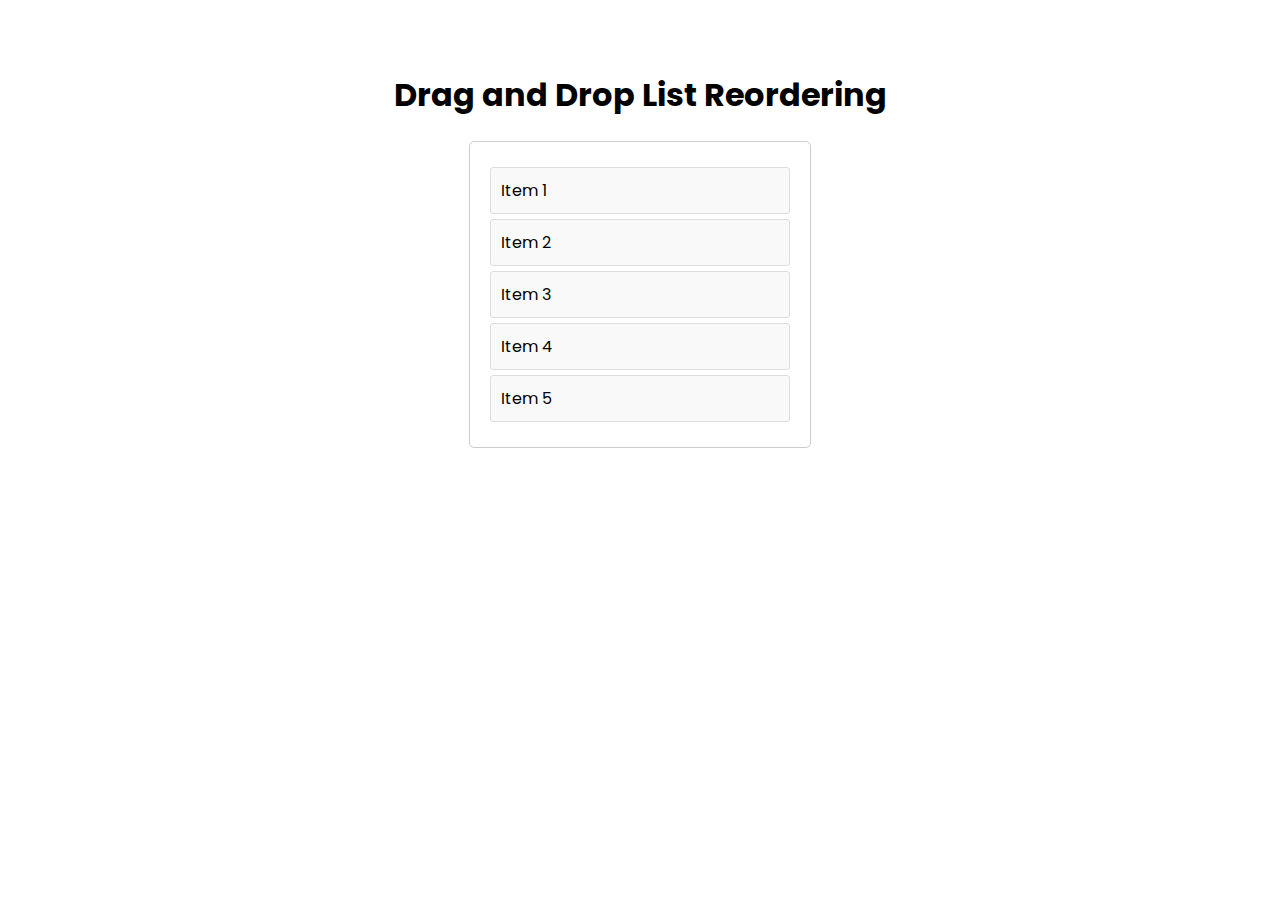
<file: Drag and Drop List Reordering/index.html>
<!DOCTYPE html>
<html lang="en">
  <head>
    <meta charset="UTF-8" />
    <meta name="viewport" content="width=device-width, initial-scale=1.0" />
    <title>Drag and Drop List Reordering</title>
    <link rel="stylesheet" href="styles.css" />
    <script src="script.js" defer></script>
  </head>
  <body>
    <div class="container">
      <h1>Drag and Drop List Reordering</h1>
      <ul id="draggable-list">
        <li draggable="true" class="draggable-item">
          <p>Item 1</p>
        </li>
        <li draggable="true" class="draggable-item">
          <p>Item 2</p>
        </li>
        <li draggable="true" class="draggable-item">
          <p>Item 3</p>
        </li>
        <li draggable="true" class="draggable-item">
          <p>Item 4</p>
        </li>
        <li draggable="true" class="draggable-item">
          <p>Item 5</p>
        </li>
      </ul>
    </div>
  </body>
</html>
</file>
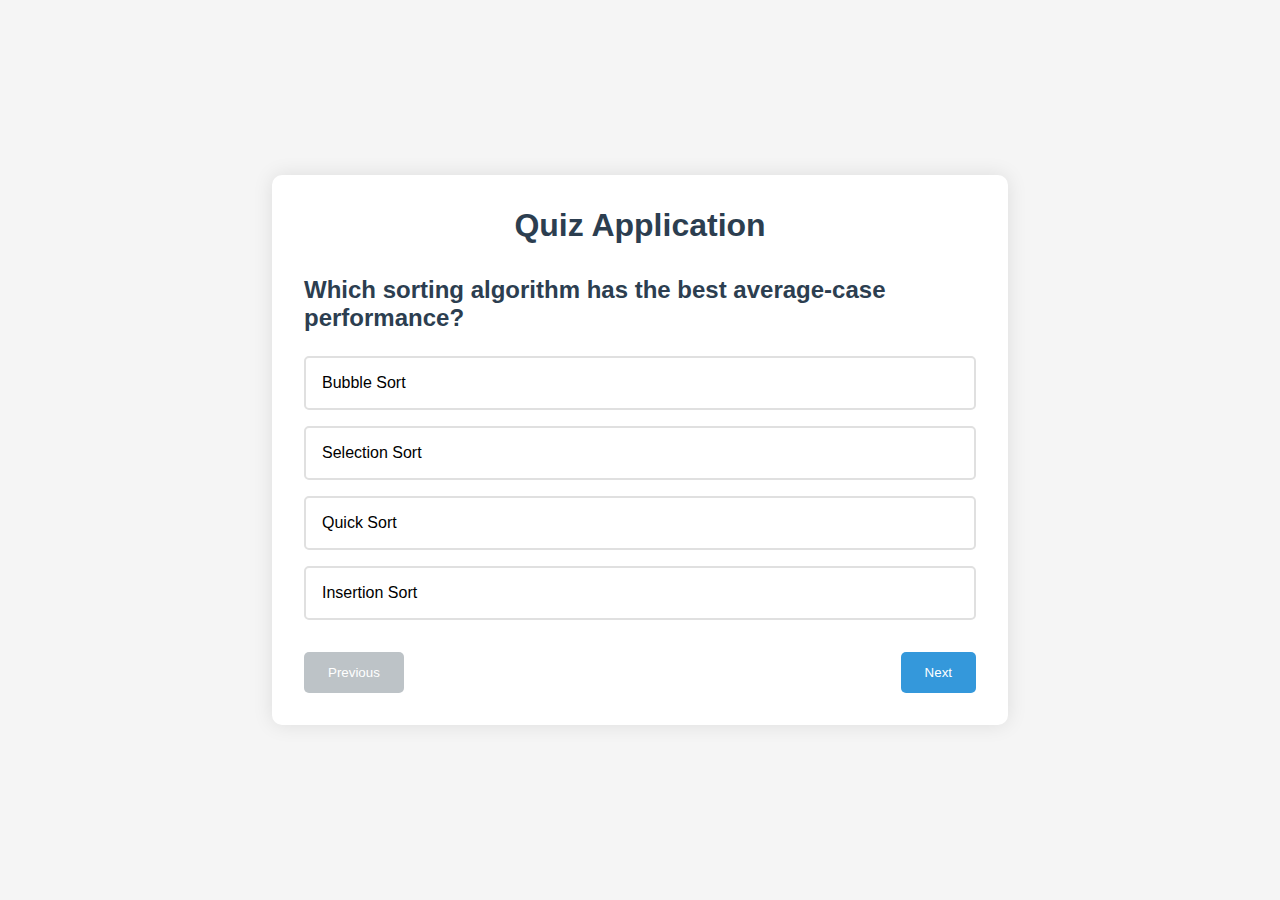
<file: Dynamic Quiz Application/index.html>
<!DOCTYPE html>
<html lang="en">
  <head>
    <meta charset="UTF-8" />
    <meta name="viewport" content="width=device-width, initial-scale=1.0" />
    <title>Dynamic Quiz Application</title>
    <link rel="stylesheet" href="styles.css" />
  </head>
  <body>
    <div class="container">
      <div id="quiz-container">
        <h1>Quiz Application</h1>
        <div id="question-container">
          <h2 id="question-text"></h2>
          <div id="options-container"></div>
        </div>
        <div id="controls">
          <button id="prev-btn" disabled>Previous</button>
          <button id="next-btn">Next</button>
          <button id="submit-btn" style="display: none">Submit</button>
        </div>
        <div id="result-container" style="display: none">
          <h2>Your Score: <span id="score"></span></h2>
          <p id="feedback"></p>
          <button id="restart-btn">Restart Quiz</button>
        </div>
      </div>
    </div>
    <script src="script.js"></script>
  </body>
</html>
</file>
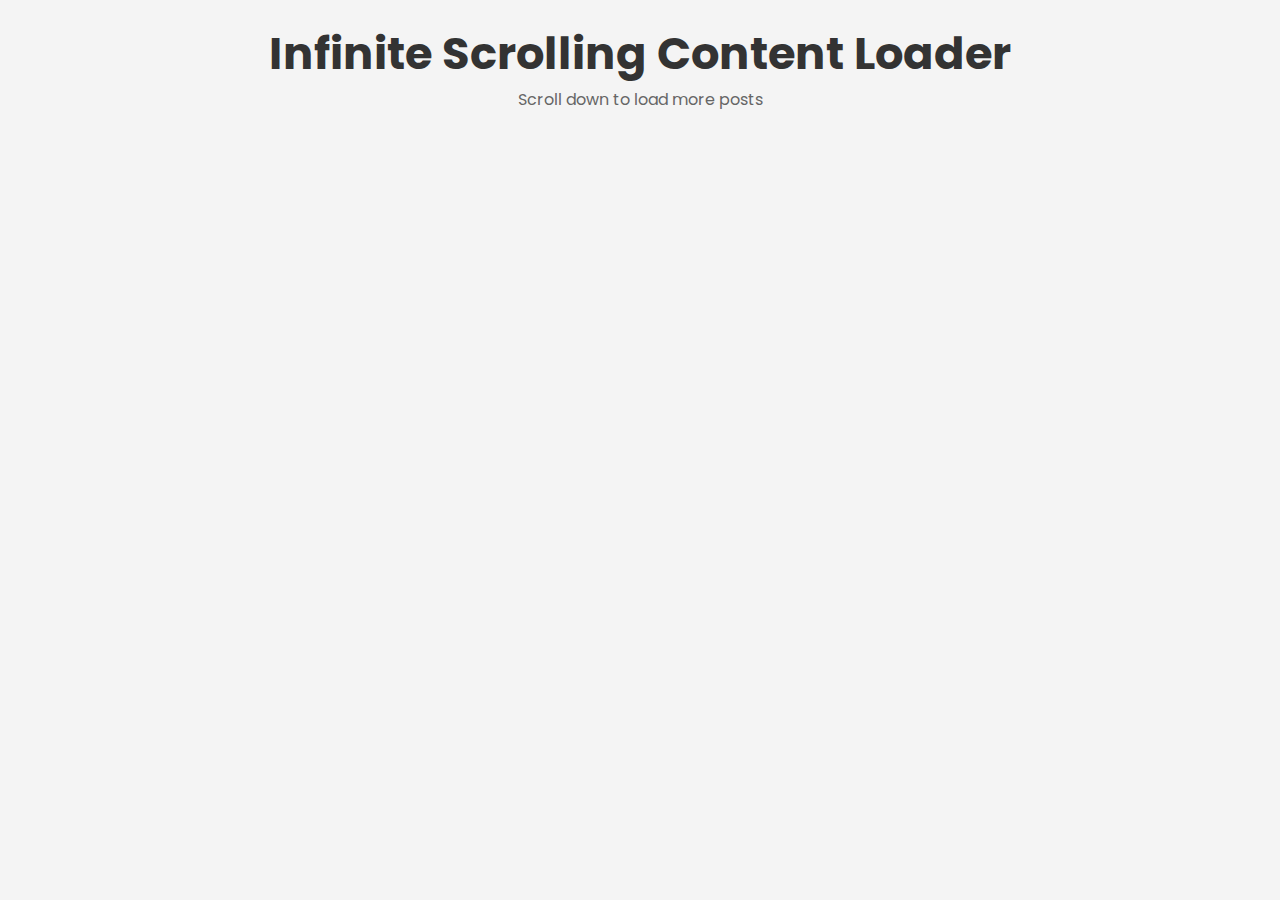
<file: Infinite Scrolling Content Loader/index.html>
<!DOCTYPE html>
<html lang="en">
  <head>
    <meta charset="UTF-8" />
    <meta name="viewport" content="width=device-width, initial-scale=1.0" />
    <title>Infinite Scrolling Content Loader</title>
    <link rel="stylesheet" href="style.css" />
  </head>
  <body>
    <header>
      <h1>Infinite Scrolling Content Loader</h1>
      <p>Scroll down to load more posts</p>
    </header>

    <div id="posts-container">
      <!-- Posts are rendered here dynamically -->
    </div>

    <!-- Loader for new posts -->
    <div class="loader">
      <div class="circle"></div>
      <div class="circle"></div>
      <div class="circle"></div>
    </div>

    <script src="script.js"></script>
  </body>
</html>
</file>
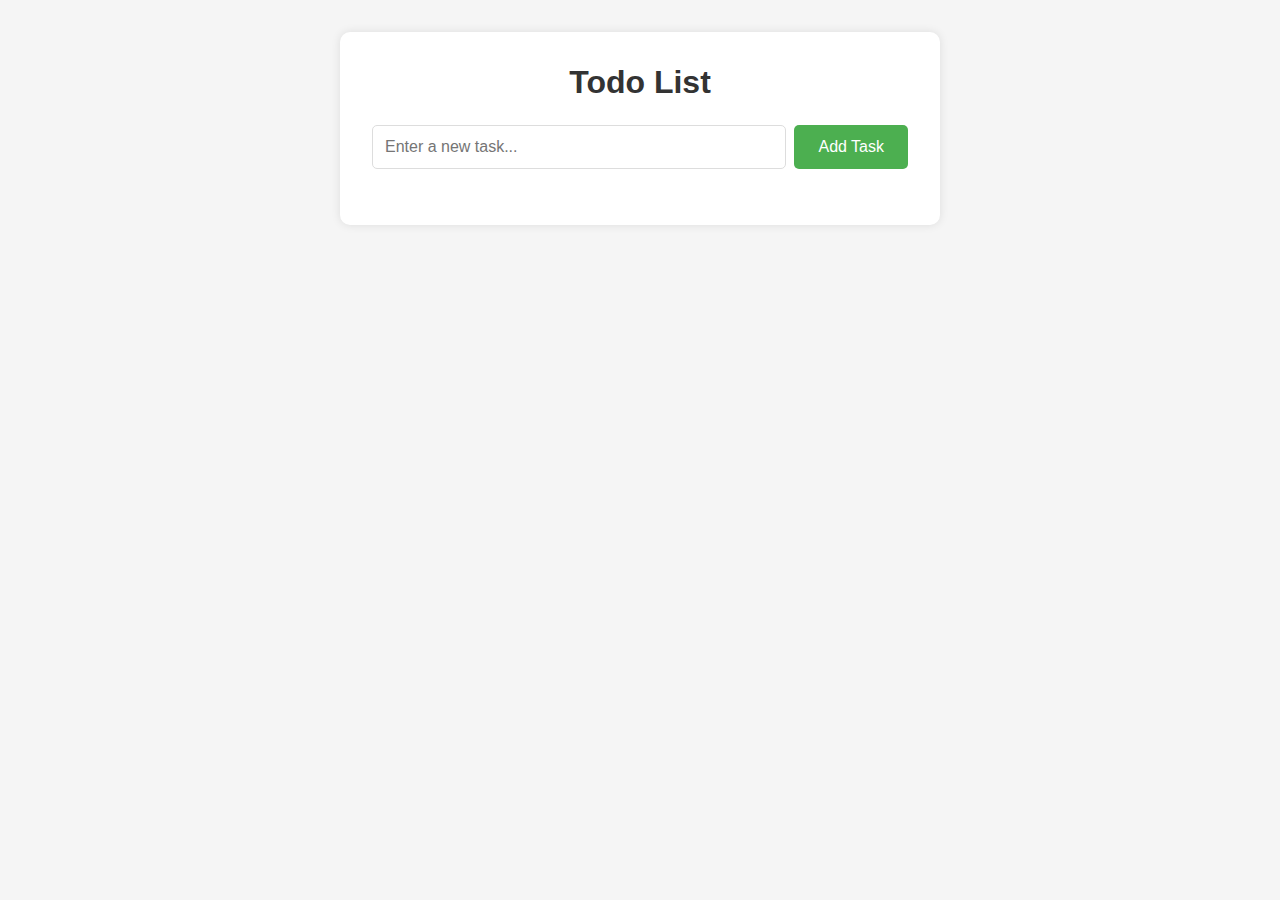
<file: Interactive To-Do List Application/index.html>
<!DOCTYPE html>
<html lang="en">
  <head>
    <meta charset="UTF-8" />
    <meta name="viewport" content="width=device-width, initial-scale=1.0" />
    <title>Interactive Todo List</title>
    <style>
      * {
        margin: 0;
        padding: 0;
        box-sizing: border-box;
        font-family: "Segoe UI", Tahoma, Geneva, Verdana, sans-serif;
      }

      body {
        background-color: #f5f5f5;
        display: flex;
        justify-content: center;
        padding: 2rem;
      }

      .container {
        background-color: white;
        padding: 2rem;
        border-radius: 10px;
        box-shadow: 0 0 10px rgba(0, 0, 0, 0.1);
        width: 100%;
        max-width: 600px;
      }

      h1 {
        color: #333;
        margin-bottom: 1.5rem;
        text-align: center;
      }

      .todo-input-container {
        display: flex;
        gap: 0.5rem;
        margin-bottom: 1.5rem;
      }

      #todoInput {
        flex: 1;
        padding: 0.75rem;
        border: 1px solid #ddd;
        border-radius: 5px;
        font-size: 1rem;
      }

      button {
        padding: 0.75rem 1.5rem;
        background-color: #4caf50;
        color: white;
        border: none;
        border-radius: 5px;
        cursor: pointer;
        font-size: 1rem;
        transition: background-color 0.3s;
      }

      button:hover {
        background-color: #45a049;
      }

      .todo-list {
        list-style: none;
      }

      .todo-item {
        display: flex;
        align-items: center;
        padding: 1rem;
        background-color: #f8f8f8;
        margin-bottom: 0.5rem;
        border-radius: 5px;
        transition: background-color 0.3s;
      }

      .todo-item.completed {
        background-color: #e8f5e9;
        text-decoration: line-through;
        color: #666;
      }

      .todo-item input[type="checkbox"] {
        margin-right: 1rem;
        transform: scale(1.2);
      }

      .todo-item .delete-btn {
        margin-left: auto;
        background-color: #f44336;
        padding: 0.5rem 1rem;
      }

      .todo-item .delete-btn:hover {
        background-color: #d32f2f;
      }
    </style>
  </head>
  <body>
    <div class="container">
      <h1>Todo List</h1>
      <div class="todo-input-container">
        <input type="text" id="todoInput" placeholder="Enter a new task..." />
        <button id="addTodo">Add Task</button>
      </div>
      <ul class="todo-list" id="todoList"></ul>
    </div>
    <script src="todo.js"></script>
  </body>
</html>
</file>
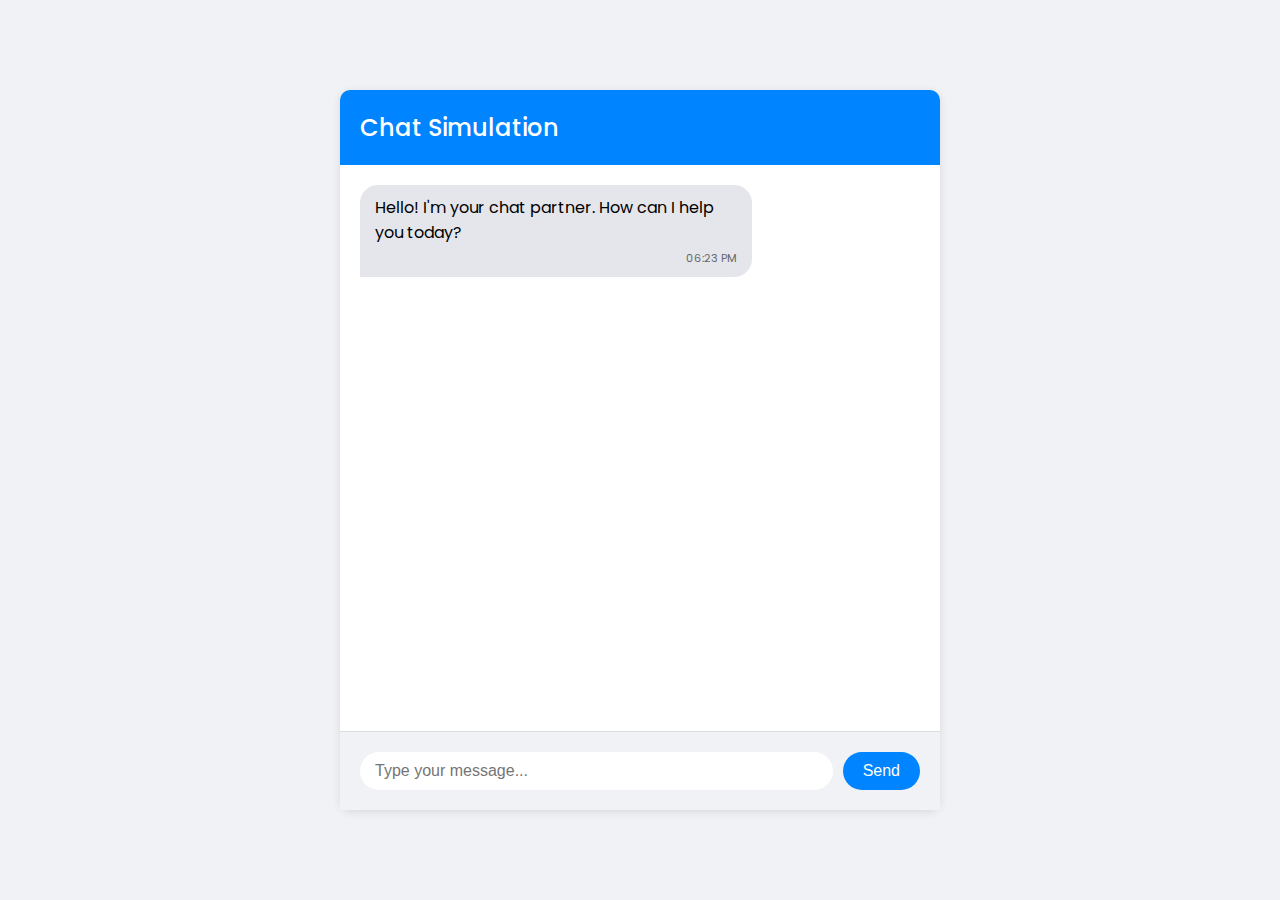
<file: Real-time Chat Simulation/index.html>
<!DOCTYPE html>
<html lang="en">
  <head>
    <meta charset="UTF-8" />
    <meta name="viewport" content="width=device-width, initial-scale=1.0" />
    <title>Real-time Chat Simulation</title>
    <link rel="stylesheet" href="styles.css" />
  </head>
  <body>
    <div class="chat-container">
      <div class="chat-header">
        <h1>Chat Simulation</h1>
      </div>
      <div class="chat-messages" id="chat-messages">
        <!-- Messages will be added here dynamically -->
      </div>
      <div class="chat-input">
        <input
          type="text"
          id="message-input"
          placeholder="Type your message..."
        />
        <button id="send-button">Send</button>
      </div>
    </div>
    <script src="script.js"></script>
  </body>
</html>
</file>
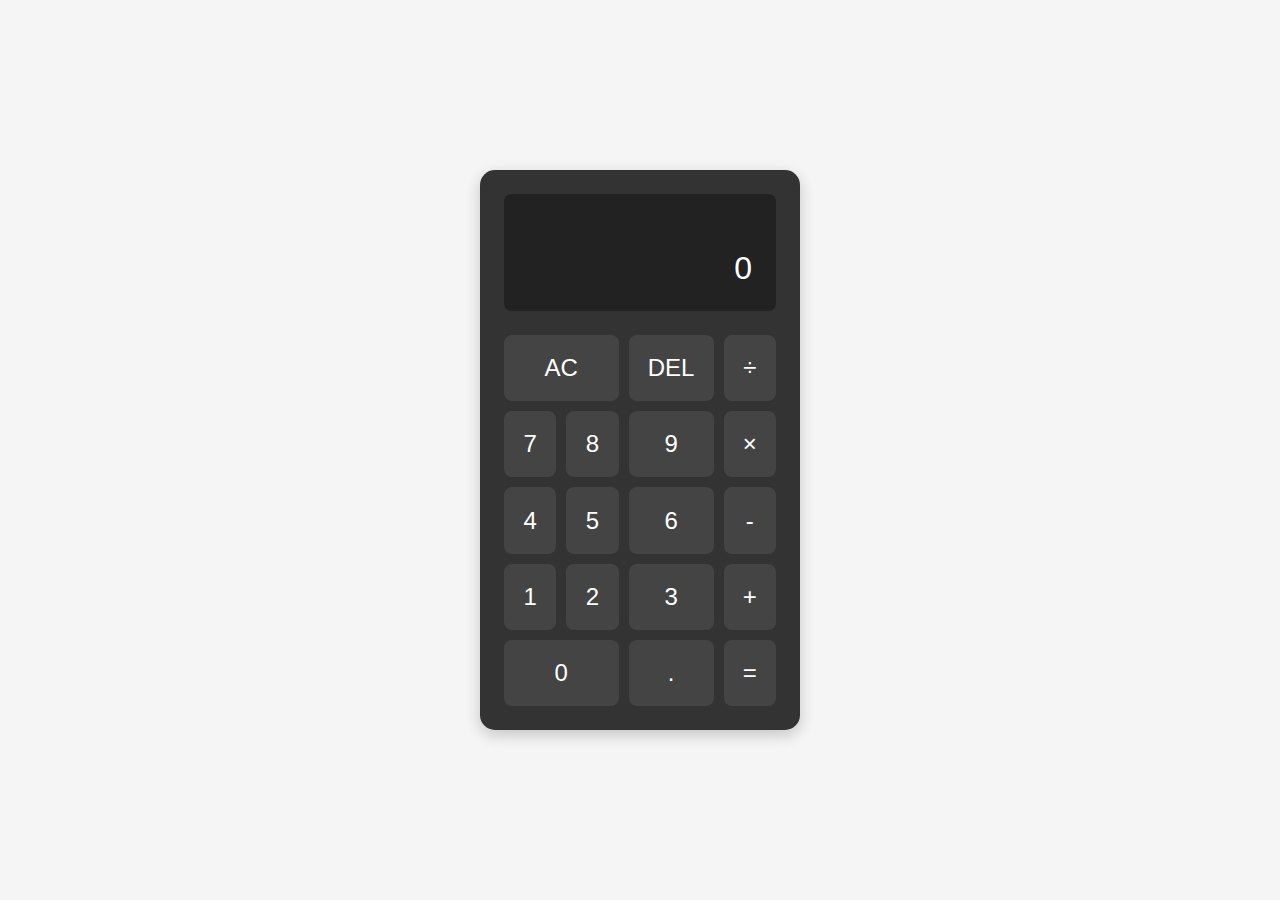
<file: Simple Calculator/index.html>
<!DOCTYPE html>
<html lang="en">
  <head>
    <meta charset="UTF-8" />
    <meta name="viewport" content="width=device-width, initial-scale=1.0" />
    <title>Simple Calculator</title>
    <style>
      * {
        margin: 0;
        padding: 0;
        box-sizing: border-box;
        font-family: "Segoe UI", Tahoma, Geneva, Verdana, sans-serif;
      }

      body {
        background-color: #f5f5f5;
        display: flex;
        justify-content: center;
        align-items: center;
        min-height: 100vh;
        padding: 2rem;
      }

      .calculator {
        background-color: #333;
        padding: 1.5rem;
        border-radius: 15px;
        box-shadow: 0 5px 15px rgba(0, 0, 0, 0.2);
        width: 100%;
        max-width: 320px;
      }

      .display {
        background-color: #222;
        padding: 1.5rem;
        margin-bottom: 1.5rem;
        border-radius: 8px;
        text-align: right;
        min-height: 80px;
      }

      .previous-operand {
        color: rgba(255, 255, 255, 0.7);
        font-size: 1.2rem;
        min-height: 1.5rem;
        margin-bottom: 0.5rem;
      }

      .current-operand {
        color: white;
        font-size: 2rem;
        word-wrap: break-word;
        word-break: break-all;
      }

      .buttons {
        display: grid;
        grid-template-columns: repeat(4, 1fr);
        gap: 10px;
      }

      button {
        padding: 1.2rem;
        font-size: 1.5rem;
        border: none;
        border-radius: 8px;
        background-color: #444;
        color: white;
        cursor: pointer;
        transition: background-color 0.2s, transform 0.1s;
      }

      button:hover {
        background-color: #555;
      }

      button:active {
        transform: scale(0.95);
      }

      .span-two {
        grid-column: span 2;
      }
    </style>
  </head>
  <body>
    <div class="calculator">
      <div class="display">
        <div class="previous-operand"></div>
        <div class="current-operand">0</div>
      </div>
      <div class="buttons">
        <button class="clear span-two">AC</button>
        <button class="delete">DEL</button>
        <button class="operator">÷</button>
        <button class="number">7</button>
        <button class="number">8</button>
        <button class="number">9</button>
        <button class="operator">×</button>
        <button class="number">4</button>
        <button class="number">5</button>
        <button class="number">6</button>
        <button class="operator">-</button>
        <button class="number">1</button>
        <button class="number">2</button>
        <button class="number">3</button>
        <button class="operator">+</button>
        <button class="number span-two">0</button>
        <button class="number">.</button>
        <button class="equals">=</button>
      </div>
    </div>
    <script src="calculator.js"></script>
  </body>
</html>
</file>
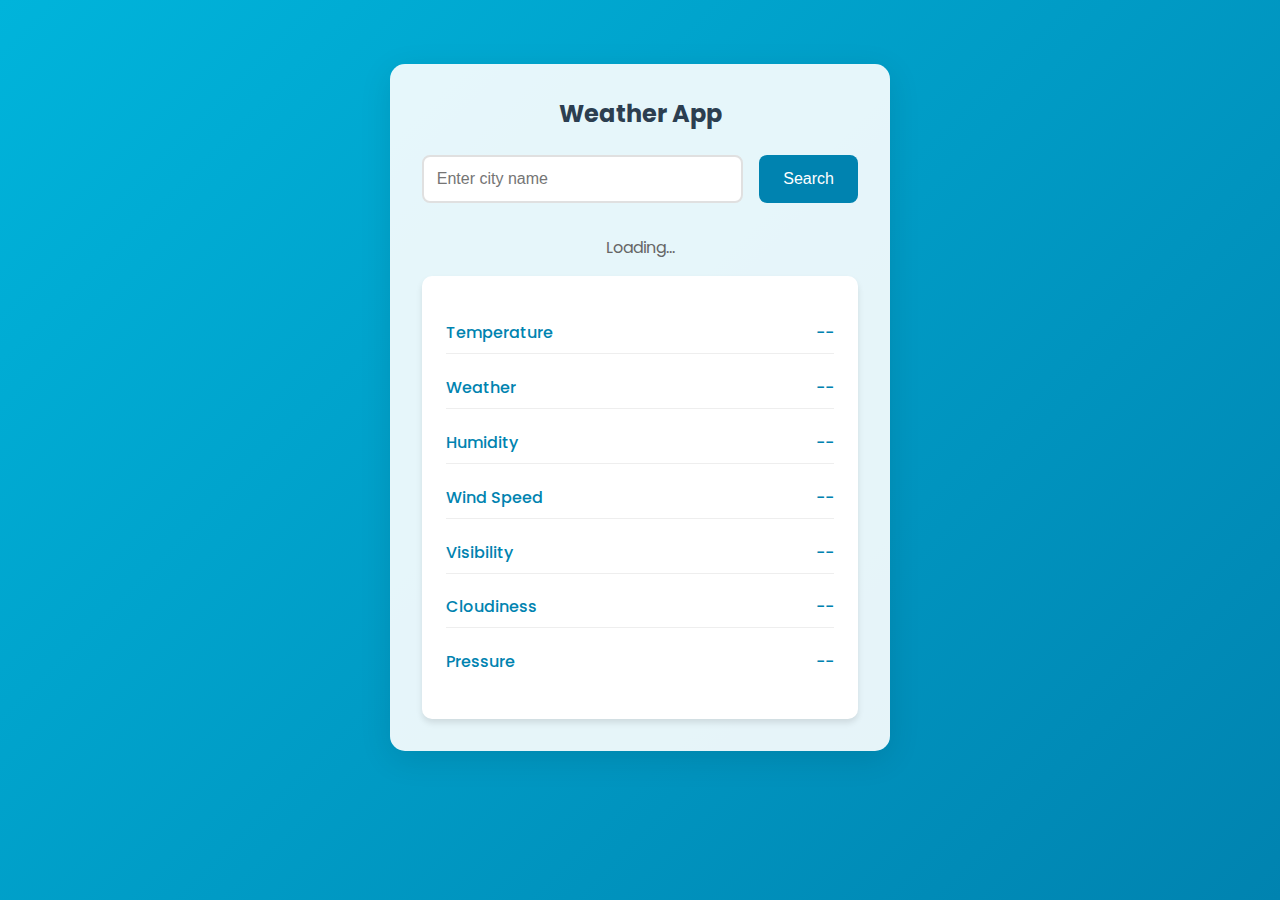
<file: Weather App with API Integration/index.html>
<!DOCTYPE html>
<html lang="en">
  <head>
    <meta charset="UTF-8" />
    <meta name="viewport" content="width=device-width, initial-scale=1.0" />
    <title>Weather App</title>
    <link rel="stylesheet" href="style.css" />
  </head>
  <body>
    <div class="container">
      <h2>Weather App</h2>

      <div class="search-container">
        <input type="text" id="city-input" placeholder="Enter city name" />
        <button id="search-button">Search</button>
      </div>

      <div id="error"></div>
      <div id="loading">Loading...</div>

      <div id="weatherDetails">
        <p>
          <span class="label">Temperature</span>
          <span id="temperature">--</span>
        </p>
        <p>
          <span class="label">Weather</span>
          <span id="weather">--</span>
        </p>
        <p>
          <span class="label">Humidity</span>
          <span id="humidity">--</span>
        </p>
        <p>
          <span class="label">Wind Speed</span>
          <span id="windSpeed">--</span>
        </p>
        <p>
          <span class="label">Visibility</span>
          <span id="visibility">--</span>
        </p>
        <p>
          <span class="label">Cloudiness</span>
          <span id="cloudiness">--</span>
        </p>
        <p>
          <span class="label">Pressure</span>
          <span id="pressure">--</span>
        </p>
      </div>
    </div>
    <script src="weather.js"></script>
  </body>
</html>
</file>
<file: Drag and Drop List Reordering/styles.css>
@import url(https://fonts.googleapis.com/css2?family=Poppins:wght@100;200;300;400;500;600;800;900&display=swap);

body {
  font-family: "Poppins", sans-serif;
  padding: 50px;
  margin: 0;
  box-sizing: border-box;
  display: flex;
  flex-direction: column;
  align-items: center;
  justify-content: center;
}

#draggable-list {
  width: 300px;
  margin: 0 auto;
  padding: 20px;
  border: 1px solid #ccc;
  border-radius: 5px;
  list-style: none;
}

#draggable-list li {
  list-style: none;
  padding: 10px;
  margin: 5px 0;
  background-color: #f9f9f9;
  border: 1px solid #ddd;
  border-radius: 3px;
  cursor: move;
  transition: all 0.2s ease;
}

#draggable-list li p {
  margin: 0;
}

.dragging {
  opacity: 0.5;
  background-color: #e0e0e0 !important;
}

.drag-over {
  border: 2px dashed #4caf50 !important;
  padding: 9px !important;
  background-color: #f0fff0 !important;
}

.shake {
  animation: shake 0.5s ease-in-out;
}

@keyframes shake {
  0%,
  100% {
    transform: translateX(0);
  }
  25% {
    transform: translateX(-5px);
  }
  75% {
    transform: translateX(5px);
  }
}
</file>
<file: Dynamic Quiz Application/styles.css>
* {
  margin: 0;
  padding: 0;
  box-sizing: border-box;
  font-family: "Arial", sans-serif;
}

body {
  background-color: #f5f5f5;
  min-height: 100vh;
  display: flex;
  justify-content: center;
  align-items: center;
}

.container {
  width: 100%;
  max-width: 800px;
  padding: 2rem;
}

#quiz-container {
  background-color: white;
  border-radius: 10px;
  padding: 2rem;
  box-shadow: 0 0 20px rgba(0, 0, 0, 0.1);
}

h1 {
  text-align: center;
  color: #2c3e50;
  margin-bottom: 2rem;
}

#question-container {
  margin-bottom: 2rem;
}

#question-text {
  color: #2c3e50;
  margin-bottom: 1.5rem;
  font-size: 1.5rem;
}

#options-container {
  display: grid;
  gap: 1rem;
}

.option {
  padding: 1rem;
  border: 2px solid #e0e0e0;
  border-radius: 5px;
  cursor: pointer;
  transition: all 0.3s ease;
}

.option:hover {
  background-color: #f0f0f0;
}

.option.selected {
  background-color: #3498db;
  color: white;
  border-color: #3498db;
}

#controls {
  display: flex;
  justify-content: space-between;
  margin-top: 2rem;
}

button {
  padding: 0.8rem 1.5rem;
  border: none;
  border-radius: 5px;
  background-color: #3498db;
  color: white;
  cursor: pointer;
  transition: background-color 0.3s ease;
}

button:hover {
  background-color: #2980b9;
}

button:disabled {
  background-color: #bdc3c7;
  cursor: not-allowed;
}

#result-container {
  text-align: center;
  margin-top: 2rem;
}

#score {
  color: #2ecc71;
  font-size: 2rem;
}

#feedback {
  margin: 1rem 0;
  color: #7f8c8d;
}
</file>
<file: Infinite Scrolling Content Loader/style.css>
@import url(https://fonts.googleapis.com/css2?family=Poppins:wght@100;200;300;400;500;600;800;900&display=swap);

body {
  font-family: "Poppins", sans-serif;
}

* {
  box-sizing: border-box;
  margin: 0;
  padding: 0;
}

header {
  margin-bottom: 20px;
  text-align: center;
  font-size: 1.4rem;
  font-weight: bold;
}

header p{
    font-size: 1rem;
    color: #666;
    font-weight: normal;
}

body {
  background-color: #f4f4f4;
  display: flex;
  flex-direction: column;
  justify-content: center;
  align-items: center;

  padding: 20px;
  color: #333;
}

#posts-container {
  display: flex;
  flex-direction: column;
  gap: 20px;
  max-width: 800px;
  margin: 0 auto;
}

.post {
  background-color: #fff;
  border-radius: 8px;
  box-shadow: 0 2px 8px rgba(0, 0, 0, 0.05);
  padding: 20px;
  transition: transform 0.2s ease, box-shadow 0.2s ease;
}

.post:hover {
  transform: translateY(-2px);
  box-shadow: 0 4px 12px rgba(0, 0, 0, 0.1);
}

.post-header {
  display: flex;
  align-items: center;
  justify-content: space-between;
  margin-bottom: 10px;
}

.post-id {
  font-size: 0.85rem;
  font-weight: bold;
  color: #888;
}

.post-title {
  font-size: 1.5rem;
  color: #333;
  margin-left: 10px;
  flex: 1;
}

.post-body p {
  font-size: 1rem;
  line-height: 1.6;
  color: #555;
}

.loader {
  opacity: 0;
  display: flex;
  position: fixed;
  bottom: 50px;
  transition: opacity 0.3s ease-in;
}

.loader.show {
  opacity: 1;
}

.circle {
  width: 20px;
  height: 20px;
  border-radius: 50%;
  background-color: #3498db;
  margin: 0 5px;
  animation: bounce 0.5s infinite ease-in;
}

.circle:nth-of-type(2) {
  animation-delay: 0.1s;
}

.circle:nth-of-type(3) {
  animation-delay: 0.2s;
}

@keyframes bounce {
  0%,
  100% {
    transform: translateY(0);
  }
  50% {
    transform: translateY(-10px);
  }
}
</file>
<file: Real-time Chat Simulation/styles.css>
@import url(https://fonts.googleapis.com/css2?family=Poppins:wght@100;200;300;400;500;600;800;900&display=swap);

* {
  margin: 0;
  padding: 0;
  box-sizing: border-box;
}

body {
  background-color: #f0f2f5;
  display: flex;
  justify-content: center;
  font-family: "Poppins", sans-serif;

  align-items: center;
  min-height: 100vh;
  padding: 20px;
}

.chat-container {
  width: 100%;
  max-width: 600px;
  background-color: white;
  border-radius: 10px;
  box-shadow: 0 2px 10px rgba(0, 0, 0, 0.1);
  display: flex;
  flex-direction: column;
  height: 80vh;
}

.chat-header {
  padding: 20px;
  background-color: #0084ff;
  color: white;
  border-radius: 10px 10px 0 0;
}

.chat-header h1 {
  font-size: 1.5rem;
  font-weight: 500;
}

.chat-messages {
  flex: 1;
  padding: 20px;
  overflow-y: auto;
  display: flex;
  flex-direction: column;
  gap: 10px;
}

.message {
  max-width: 70%;
  padding: 10px 15px;
  border-radius: 18px;
  margin-bottom: 10px;
  position: relative;
}

.message.sent {
  align-self: flex-end;
  background-color: #0084ff;
  color: white;
  border-radius: 18px 18px 0 18px;
}

.message.received {
  align-self: flex-start;
  background-color: #e4e6eb;
  color: black;
  border-radius: 18px 18px 18px 0;
}

.message-timestamp-received {
  font-size: 0.7rem;
  color: #65676b;
  margin-top: 5px;
  text-align: right;
}

.message-timestamp-sent {
  font-size: 0.7rem;
  color: rgba(255, 255, 255, 0.729);
  margin-top: 5px;
  text-align: right;
}

.chat-input {
  padding: 20px;
  background-color: #f0f2f5;
  border-top: 1px solid #ddd;
  display: flex;
  gap: 10px;
}

#message-input {
  flex: 1;
  padding: 10px 15px;
  border: none;
  border-radius: 20px;
  outline: none;
  font-size: 1rem;
}

#send-button {
  padding: 10px 20px;
  background-color: #0084ff;
  color: white;
  border: none;
  border-radius: 20px;
  cursor: pointer;
  font-size: 1rem;
  transition: background-color 0.2s;
}

#send-button:hover {
  background-color: #0073e6;
}

#send-button:active {
  background-color: #0066cc;
}
</file>
<file: Weather App with API Integration/style.css>
@import url(https://fonts.googleapis.com/css2?family=Poppins:wght@100;200;300;400;500;600;800;900&display=swap);

body {
  font-family: "Poppins", sans-serif;
}

* {
  margin: 0;
  padding: 0;
  box-sizing: border-box;
}

body {
  background: linear-gradient(135deg, #00b4db, #0083b0);
  min-height: 100vh;
  display: flex;
  flex-direction: column;
  align-items: center;
  padding: 2rem;
  color: #333;
}

.container {
  background: rgba(255, 255, 255, 0.9);
  padding: 2rem;
  border-radius: 15px;
  box-shadow: 0 8px 32px rgba(0, 0, 0, 0.1);
  width: 100%;
  max-width: 500px;
  margin-top: 2rem;
}

h2 {
  color: #2c3e50;
  margin-bottom: 1.5rem;
  text-align: center;
}

.search-container {
  display: flex;
  gap: 1rem;
  margin-bottom: 2rem;
}

input {
  flex: 1;
  padding: 0.8rem;
  border: 2px solid #e0e0e0;
  border-radius: 8px;
  font-size: 1rem;
  transition: border-color 0.3s ease;
}

input:focus {
  outline: none;
  border-color: #0083b0;
}

button {
  padding: 0.8rem 1.5rem;
  background-color: #0083b0;
  color: white;
  border: none;
  border-radius: 8px;
  cursor: pointer;
  font-size: 1rem;
  transition: background-color 0.3s ease;
}

button:hover {
  background-color: #006c91;
}

#error {
  color: #e74c3c;
  margin: 1rem 0;
  text-align: center;
}

#loading {
  text-align: center;
  margin: 1rem 0;
  color: #666;
}

#weatherDetails {
  background: white;
  padding: 1.5rem;
  border-radius: 10px;
  box-shadow: 0 4px 6px rgba(0, 0, 0, 0.1);
}

#weatherDetails p {
  margin: 0.8rem 0;
  display: flex;
  justify-content: space-between;
  padding: 0.5rem 0;
  border-bottom: 1px solid #eee;
}

#weatherDetails p:last-child {
  border-bottom: none;
}

#weatherDetails span {
  color: #0083b0;
  font-weight: 500;
}
</file>
